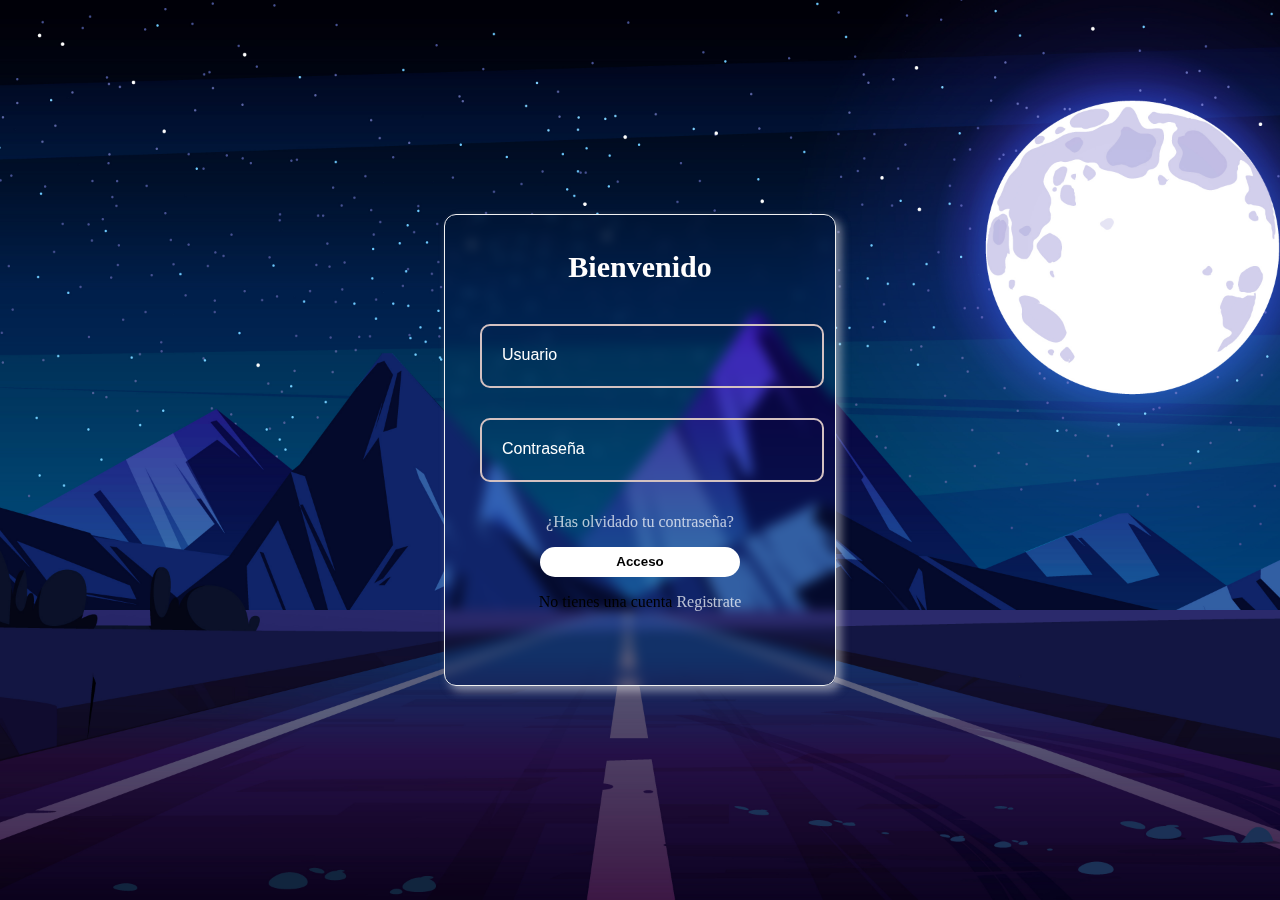
<file: index.html>
<!DOCTYPE html>
<html Lang="en">

<head>
    <meta charset="UTF-8">
    <meta name="viewport" content="width=device-width, initial-scale=1.0">
    <link rel="stylesheet" href="estilo.css">
    <title>Login</title>
</head>

<body>
    <form action="pagina.html" method="get">
    <div class="wrapper">
        <h2>Bienvenido</h2>
        <form action="#">
            <div class="input-field">
                <input type="email" id="email" placeholder="Usuario" required>
                <i class="bx bxs-user"></i>
            </div>
            <div class="input-field">
                <input type="password" id="password" placeholder="Contraseña" required>
                <i class="bx bxs-lock-alt"></i>
            </div>
            <a href="#" class="forgot">
                <p>¿Has olvidado tu contraseña?</p>
            </a>
            <button type="submit" class="login">Acceso</button>
            <p> No tienes una cuenta <a href="#" class="sign-up">Registrate</a></p>
        </form>
    </div>
</body>
</html>
</file>
<file: estilo.css>
body {
    background: url('/img/fondo2.jpg') no-repeat;
    background-position: center;
    background-size: cover;
    width: 100%;
    height: 100vh;
    margin: 0;
    padding: 0;
    display: flex;
    justify-content: center;
    align-items: center;
}

.wrapper {
    width: 350px;
    height: 450px;
    text-align: center;
    border: 1px solid rgb(241, 241, 241);
    border-radius: 12px;
    padding: 10px 20px;
    background: transparent;
    backdrop-filter: blur(6px);
    box-shadow: 5px 5px 10px 0 rgba(243, 240, 240, 0.5);
}

.wrapper h2 {
    font-size: 30px;
    color: #fffefe;
}

.input-field {
    position: relative;
}

.input-field input[type="email"],
.input-field input[type="password"] {
    border-radius: 10px;
    background: transparent;
    margin: 15px;
    border: 2px solid rgb(211, 193, 193);
    width: 280px;
    height: 20px;
    padding: 20px 40px 20px 20px;
    backdrop-filter: blur(15px);
    color: #fff; /* Color del texto */
}

.input-field i {
    position: absolute;
    top: 50%;
    transform: translateY(-50%);
    right: 10px;
    color: rgb(252, 252, 252);
}

input::placeholder {
    color: rgb(255, 255, 255);
}

.input-field input[type="email"]:focus::placeholder,
.input-field input[type="password"]:focus::placeholder {
    transform: translateY(-100%);
    transition: transform 0.2s ease-in-out;
    font-size: 14px;
}

.input-field input[type="email"]:not(:focus)::placeholder,
.input-field input[type="password"]:not(:focus)::placeholder {
    transform: translateY(0%);
    transition: transform 0.2s ease-in-out;
    font-size: 16px;
}

a.forgot {
    text-decoration: none;
    position: relative;
    color: rgba(255, 255, 255, 0.712);
}

a.forgot:hover {
    text-decoration: underline;
    color: #ffffff;
}

a.sign-up {
    text-decoration: none;
    color: rgba(255, 255, 255, 0.712);
}

a.sign-up:hover {
    text-decoration: underline;
    color: #ffffff;
}

.wrapper .login {
    background: #fff;
    border: none;
    outline: none;
    cursor: pointer;
    font-weight: 600;
    border-radius: 45px;
    width: 200px;
    height: 30px;
}
</file>
